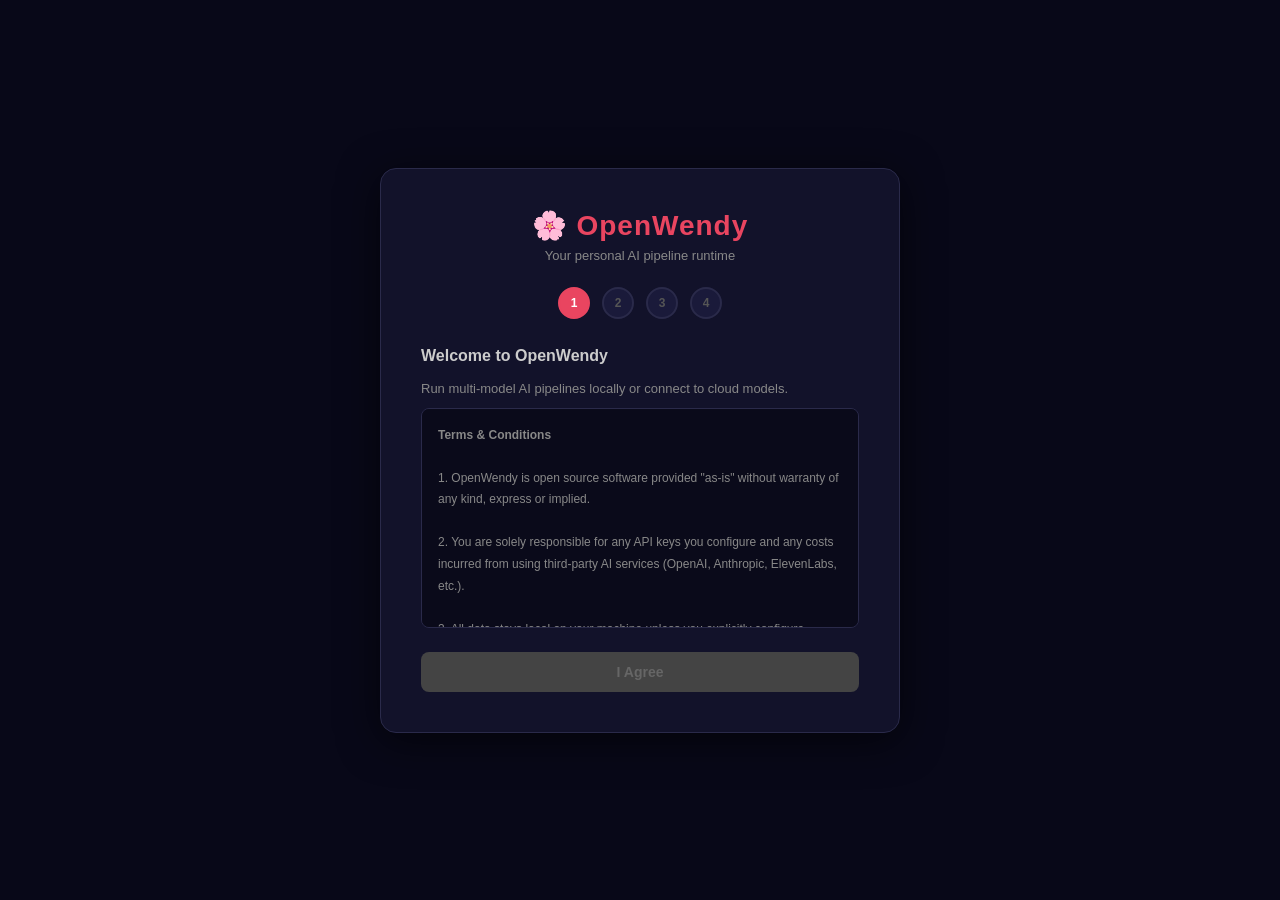
<file: server/static/index.html>
<!DOCTYPE html>
<html lang="en">
<head>
<meta charset="UTF-8">
<meta name="viewport" content="width=device-width, initial-scale=1.0">
<title>OpenWendy — Setup</title>
<style>
*{margin:0;padding:0;box-sizing:border-box}
body{font-family:'Inter',-apple-system,BlinkMacSystemFont,sans-serif;background:#080818;color:#e0e0e0;min-height:100vh;display:flex;align-items:center;justify-content:center}
.card{background:#12122a;border:1px solid #2a2a4a;border-radius:16px;max-width:520px;width:90vw;padding:40px;box-shadow:0 8px 40px rgba(0,0,0,0.6)}
.logo{text-align:center;font-size:28px;font-weight:800;color:#e94560;margin-bottom:6px;letter-spacing:1px}
.subtitle{text-align:center;color:#888;font-size:13px;margin-bottom:24px}
.steps{display:flex;justify-content:center;gap:12px;margin-bottom:28px}
.step-dot{width:32px;height:32px;border-radius:50%;background:#1a1a3a;border:2px solid #2a2a4a;display:flex;align-items:center;justify-content:center;font-size:12px;font-weight:700;color:#555;transition:all .3s}
.step-dot.active{background:#e94560;border-color:#e94560;color:#fff}
.step-dot.done{background:#2a8a40;border-color:#2a8a40;color:#fff}
.step{display:none}.step.active{display:block}
.step h2{font-size:16px;margin-bottom:16px;color:#ccc}
.tc-box{background:#0a0a1a;border:1px solid #2a2a4a;border-radius:8px;height:220px;overflow-y:scroll;padding:16px;font-size:12px;line-height:1.8;color:#888;margin-bottom:16px}
label.radio{display:block;padding:10px 14px;margin:6px 0;border:1px solid #2a2a4a;border-radius:8px;cursor:pointer;transition:all .2s;font-size:13px}
label.radio:hover{border-color:#555}
label.radio.selected{border-color:#e94560;background:rgba(233,69,96,.08)}
label.radio input{margin-right:8px}
.field{margin:10px 0}
.field label{display:block;font-size:11px;text-transform:uppercase;letter-spacing:1px;color:#888;margin-bottom:4px}
.field input,.field select{width:100%;background:#0f0f2a;border:1px solid #2a2a4a;color:#e0e0e0;padding:10px;border-radius:6px;font-size:13px;outline:none}
.field input:focus,.field select:focus{border-color:#e94560}
.sub-fields{margin-left:24px;display:none}
.btn-row{display:flex;gap:10px;margin-top:24px}
.btn{flex:1;padding:12px;border:none;border-radius:8px;font-size:14px;font-weight:600;cursor:pointer;transition:all .2s}
.btn-primary{background:#e94560;color:#fff}.btn-primary:hover{background:#d63050}
.btn-primary:disabled{background:#444;color:#666;cursor:not-allowed}
.btn-secondary{background:#1a1a3a;color:#ccc;border:1px solid #2a2a4a}.btn-secondary:hover{border-color:#555}
.loading{text-align:center;padding:40px 0}
.spinner{width:40px;height:40px;border:3px solid #2a2a4a;border-top-color:#e94560;border-radius:50%;animation:spin 1s linear infinite;margin:0 auto 16px}
@keyframes spin{to{transform:rotate(360deg)}}
</style>
</head>
<body>
<div class="card">
  <div class="logo">🌸 OpenWendy</div>
  <div class="subtitle">Your personal AI pipeline runtime</div>

  <div class="steps">
    <div class="step-dot active" id="dot-1">1</div>
    <div class="step-dot" id="dot-2">2</div>
    <div class="step-dot" id="dot-3">3</div>
    <div class="step-dot" id="dot-4">4</div>
  </div>

  <!-- Step 1: T&C -->
  <div class="step active" id="step-1">
    <h2>Welcome to OpenWendy</h2>
    <p style="font-size:13px;color:#888;margin-bottom:12px">Run multi-model AI pipelines locally or connect to cloud models.</p>
    <div class="tc-box" id="tc-box">
      <p><strong>Terms & Conditions</strong></p><br>
      <p>1. OpenWendy is open source software provided "as-is" without warranty of any kind, express or implied.</p><br>
      <p>2. You are solely responsible for any API keys you configure and any costs incurred from using third-party AI services (OpenAI, Anthropic, ElevenLabs, etc.).</p><br>
      <p>3. All data stays local on your machine unless you explicitly configure external API connections. OpenWendy does not collect telemetry or phone home.</p><br>
      <p>4. You agree to use OpenWendy in compliance with all applicable laws and the terms of service of any connected APIs.</p><br>
      <p>5. The developers of OpenWendy are not liable for any damages, losses, or costs arising from the use of this software.</p><br>
      <p>6. Pipeline configurations and chat history are stored locally in ~/.openwendy/. You are responsible for backing up your data.</p><br>
      <p>7. Voice synthesis features use third-party APIs (ElevenLabs). Voice cloning must comply with the voice owner's consent and local laws.</p><br>
      <p>8. OpenWendy may be used for personal or commercial purposes under the project's open source license.</p><br>
      <p>9. By clicking "Agree", you acknowledge that you have read, understood, and agree to these terms.</p><br>
      <p>10. These terms may be updated with new releases. Continued use constitutes acceptance of updated terms.</p><br><br>
      <p style="color:#e94560">↑ Scroll to bottom to continue</p>
    </div>
    <div class="btn-row">
      <button class="btn btn-primary" id="btn-agree" disabled onclick="goStep(2)">I Agree</button>
    </div>
  </div>

  <!-- Step 2: Model -->
  <div class="step" id="step-2">
    <h2>Step 2 — Select Your Model</h2>
    <label class="radio selected" id="radio-cloud" onclick="selectProvider('cloud')">
      <input type="radio" name="provider" value="cloud" checked> ☁️ Cloud API
    </label>
    <div class="sub-fields" id="cloud-fields" style="display:block">
      <div class="field"><label>Provider</label>
        <select id="cloud-provider"><option>openai</option><option>anthropic</option><option>openrouter</option><option>deepseek</option><option>custom</option></select>
      </div>
      <div class="field"><label>API Key</label><input id="cloud-key" type="password" placeholder="sk-..."></div>
      <div class="field"><label>Model</label><input id="cloud-model" placeholder="gpt-4o"></div>
    </div>
    <label class="radio" id="radio-local" onclick="selectProvider('local')">
      <input type="radio" name="provider" value="local"> 🖥️ Local Model (vLLM / OpenAI-compatible)
    </label>
    <div class="sub-fields" id="local-fields">
      <div class="field"><label>API Base</label><input id="local-base" value="http://localhost:8000/v1"></div>
      <div class="field"><label>API Key</label><input id="local-key" value="dummy"></div>
      <div class="field"><label>Model Name</label><input id="local-model" placeholder="qwen2.5-72b"></div>
    </div>
    <div class="btn-row">
      <button class="btn btn-secondary" onclick="goStep(1)">← Back</button>
      <button class="btn btn-primary" onclick="goStep(3)">Next →</button>
    </div>
  </div>

  <!-- Step 3: Channel -->
  <div class="step" id="step-3">
    <h2>Step 3 — Connect a Channel</h2>
    <label class="radio selected" id="radio-telegram" onclick="selectChannel('telegram')">
      <input type="radio" name="channel" value="telegram" checked> 📱 Telegram
    </label>
    <div class="sub-fields" id="telegram-fields" style="display:block">
      <div class="field"><label>Bot Token</label><input id="tg-token" placeholder="123456:ABC-..."></div>
    </div>
    <label class="radio" id="radio-discord" onclick="selectChannel('discord')">
      <input type="radio" name="channel" value="discord"> 🎮 Discord
    </label>
    <div class="sub-fields" id="discord-fields">
      <div class="field"><label>Bot Token</label><input id="dc-token" placeholder="MTI..."></div>
    </div>
    <label class="radio" id="radio-none" onclick="selectChannel('none')">
      <input type="radio" name="channel" value="none"> 💻 None (CLI only)
    </label>
    <div class="btn-row">
      <button class="btn btn-secondary" onclick="goStep(2)">← Back</button>
      <button class="btn btn-primary" onclick="doStart()">Start 🚀</button>
    </div>
  </div>

  <!-- Step 4: Starting -->
  <div class="step" id="step-4">
    <div class="loading">
      <div class="spinner"></div>
      <h2>Starting OpenWendy...</h2>
      <p style="color:#888;font-size:13px;margin-top:8px" id="start-status">Saving configuration...</p>
    </div>
  </div>
</div>

<script>
// T&C scroll detection
const tcBox = document.getElementById('tc-box');
const btnAgree = document.getElementById('btn-agree');
tcBox.addEventListener('scroll', () => {
  if (tcBox.scrollTop + tcBox.clientHeight >= tcBox.scrollHeight - 10) {
    btnAgree.disabled = false;
  }
});

let currentStep = 1;
function goStep(n) {
  document.getElementById(`step-${currentStep}`).classList.remove('active');
  document.getElementById(`step-${n}`).classList.add('active');
  for (let i = 1; i <= 4; i++) {
    const dot = document.getElementById(`dot-${i}`);
    dot.classList.remove('active', 'done');
    if (i < n) dot.classList.add('done');
    else if (i === n) dot.classList.add('active');
  }
  currentStep = n;
}

function selectProvider(type) {
  document.getElementById('radio-cloud').classList.toggle('selected', type === 'cloud');
  document.getElementById('radio-local').classList.toggle('selected', type === 'local');
  document.getElementById('cloud-fields').style.display = type === 'cloud' ? 'block' : 'none';
  document.getElementById('local-fields').style.display = type === 'local' ? 'block' : 'none';
}

function selectChannel(type) {
  ['telegram','discord','none'].forEach(c => {
    const el = document.getElementById(`radio-${c}`);
    if (el) el.classList.toggle('selected', c === type);
  });
  document.getElementById('telegram-fields').style.display = type === 'telegram' ? 'block' : 'none';
  document.getElementById('discord-fields').style.display = type === 'discord' ? 'block' : 'none';
}

async function doStart() {
  goStep(4);
  const status = document.getElementById('start-status');

  const isCloud = document.getElementById('radio-cloud').classList.contains('selected');
  const config = {
    providers: {
      cloud: {
        provider: document.getElementById('cloud-provider').value,
        apiKey: document.getElementById('cloud-key').value,
        model: document.getElementById('cloud-model').value || 'gpt-4o'
      },
      local: {
        apiBase: document.getElementById('local-base').value || 'http://localhost:8000/v1',
        apiKey: document.getElementById('local-key').value || 'dummy',
        model: document.getElementById('local-model').value || 'qwen2.5-72b'
      },
      active: isCloud ? 'cloud' : 'local'
    },
    channels: {
      telegram: { enabled: document.getElementById('radio-telegram').classList.contains('selected'), token: document.getElementById('tg-token').value },
      discord: { enabled: document.getElementById('radio-discord').classList.contains('selected'), token: document.getElementById('dc-token').value }
    },
    elevenlabs: { apiKey: '', voiceId: 'zGjIP4SZlMnY9m93k97r', model: 'eleven_v3' },
    onboarded: true
  };

  try {
    status.textContent = 'Saving configuration...';
    await fetch('/api/config/save', { method: 'POST', headers: {'Content-Type':'application/json'}, body: JSON.stringify(config) });

    status.textContent = 'Starting runtime...';
    await fetch('/api/runtime/start', { method: 'POST', headers: {'Content-Type':'application/json'}, body: JSON.stringify({pipeline:'default'}) });

    status.textContent = 'Redirecting to dashboard...';
    setTimeout(() => window.location.href = '/dashboard', 1500);
  } catch(e) {
    status.textContent = '❌ Error: ' + e.message;
  }
}
</script>
</body>
</html>
</file>
